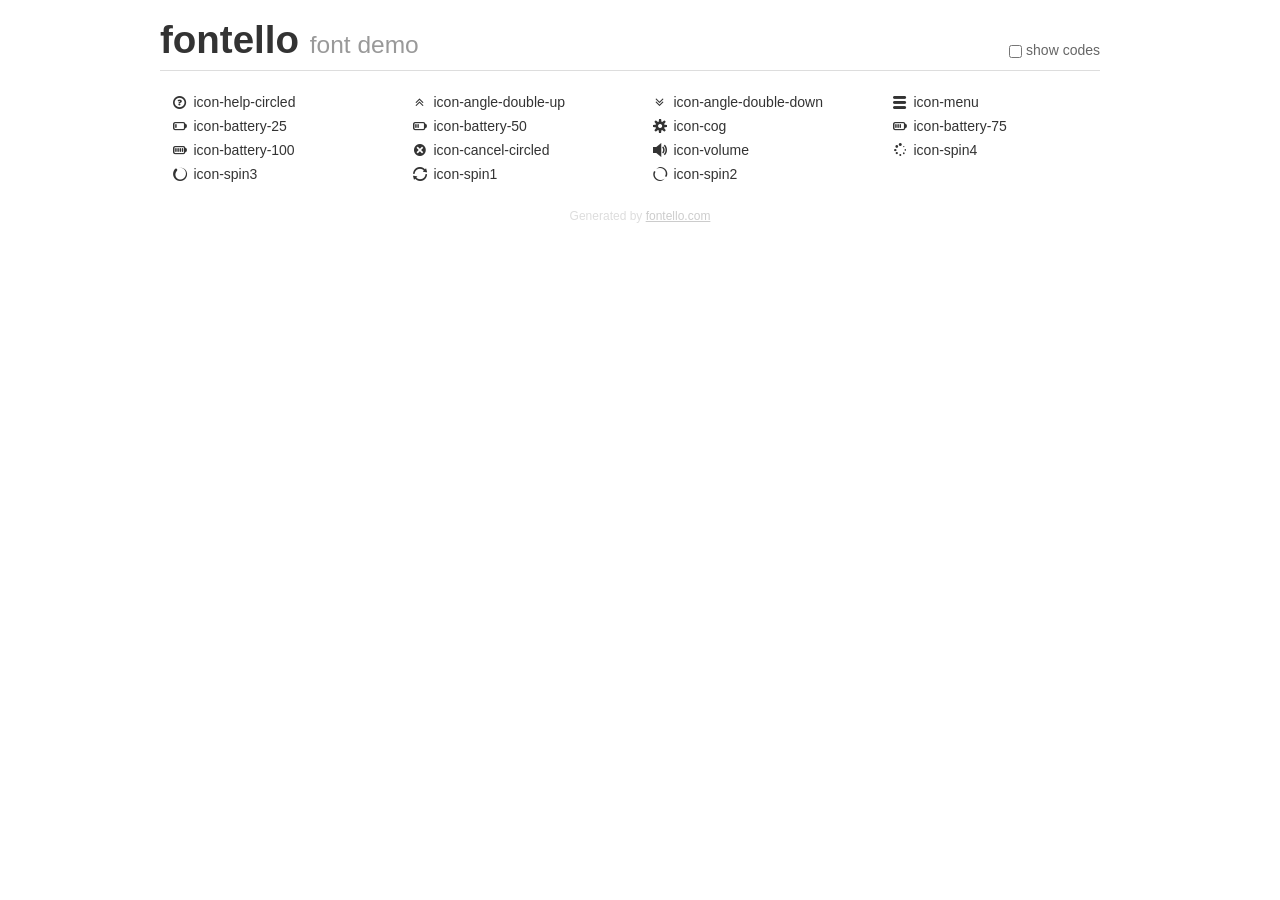
<file: static/glyphs/demo.html>
<!DOCTYPE html>
<html>
  <head><!--[if lt IE 9]><script language="javascript" type="text/javascript" src="//html5shim.googlecode.com/svn/trunk/html5.js"></script><![endif]-->
    <meta charset="UTF-8"><style>/*
 * Bootstrap v2.2.1
 *
 * Copyright 2012 Twitter, Inc
 * Licensed under the Apache License v2.0
 * http://www.apache.org/licenses/LICENSE-2.0
 *
 * Designed and built with all the love in the world @twitter by @mdo and @fat.
 */
.clearfix {
  *zoom: 1;
}
.clearfix:before,
.clearfix:after {
  display: table;
  content: "";
  line-height: 0;
}
.clearfix:after {
  clear: both;
}
html {
  font-size: 100%;
  -webkit-text-size-adjust: 100%;
  -ms-text-size-adjust: 100%;
}
a:focus {
  outline: thin dotted #333;
  outline: 5px auto -webkit-focus-ring-color;
  outline-offset: -2px;
}
a:hover,
a:active {
  outline: 0;
}
button,
input,
select,
textarea {
  margin: 0;
  font-size: 100%;
  vertical-align: middle;
}
button,
input {
  *overflow: visible;
  line-height: normal;
}
button::-moz-focus-inner,
input::-moz-focus-inner {
  padding: 0;
  border: 0;
}
body {
  margin: 0;
  font-family: "Helvetica Neue", Helvetica, Arial, sans-serif;
  font-size: 14px;
  line-height: 20px;
  color: #333;
  background-color: #fff;
}
a {
  color: #08c;
  text-decoration: none;
}
a:hover {
  color: #005580;
  text-decoration: underline;
}
.row {
  margin-left: -20px;
  *zoom: 1;
}
.row:before,
.row:after {
  display: table;
  content: "";
  line-height: 0;
}
.row:after {
  clear: both;
}
[class*="span"] {
  float: left;
  min-height: 1px;
  margin-left: 20px;
}
.container,
.navbar-static-top .container,
.navbar-fixed-top .container,
.navbar-fixed-bottom .container {
  width: 940px;
}
.span12 {
  width: 940px;
}
.span11 {
  width: 860px;
}
.span10 {
  width: 780px;
}
.span9 {
  width: 700px;
}
.span8 {
  width: 620px;
}
.span7 {
  width: 540px;
}
.span6 {
  width: 460px;
}
.span5 {
  width: 380px;
}
.span4 {
  width: 300px;
}
.span3 {
  width: 220px;
}
.span2 {
  width: 140px;
}
.span1 {
  width: 60px;
}
[class*="span"].pull-right,
.row-fluid [class*="span"].pull-right {
  float: right;
}
.container {
  margin-right: auto;
  margin-left: auto;
  *zoom: 1;
}
.container:before,
.container:after {
  display: table;
  content: "";
  line-height: 0;
}
.container:after {
  clear: both;
}
p {
  margin: 0 0 10px;
}
.lead {
  margin-bottom: 20px;
  font-size: 21px;
  font-weight: 200;
  line-height: 30px;
}
small {
  font-size: 85%;
}
h1 {
  margin: 10px 0;
  font-family: inherit;
  font-weight: bold;
  line-height: 20px;
  color: inherit;
  text-rendering: optimizelegibility;
}
h1 small {
  font-weight: normal;
  line-height: 1;
  color: #999;
}
h1 {
  line-height: 40px;
}
h1 {
  font-size: 38.5px;
}
h1 small {
  font-size: 24.5px;
}
body {
  margin-top: 90px;
}
.header {
  position: fixed;
  top: 0;
  left: 50%;
  margin-left: -480px;
  background-color: #fff;
  border-bottom: 1px solid #ddd;
  padding-top: 10px;
  z-index: 10;
}
.footer {
  color: #ddd;
  font-size: 12px;
  text-align: center;
  margin-top: 20px;
}
.footer a {
  color: #ccc;
  text-decoration: underline;
}
.the-icons {
  font-size: 14px;
  line-height: 24px;
}
.switch {
  position: absolute;
  right: 0;
  bottom: 10px;
  color: #666;
}
.switch input {
  margin-right: 0.3em;
}
.codesOn .i-name {
  display: none;
}
.codesOn .i-code {
  display: inline;
}
.i-code {
  display: none;
}
</style>
    <link rel="stylesheet" href="css/fontello.css">
    <link rel="stylesheet" href="css/animation.css"><!--[if IE 7]><link rel="stylesheet" href="css/fontello-ie7.css"><![endif]-->
    <script>
      function toggleCodes(on) {
        var obj = document.getElementById('icons');
        
        if (on) {
          obj.className += ' codesOn';
        } else {
          obj.className = obj.className.replace(' codesOn', '');
        }
      }
      
    </script>
  </head>
  <body>
    <div class="container header">
      <h1>
        fontello
         <small>font demo</small>
      </h1>
      <label class="switch">
        <input type="checkbox" onclick="toggleCodes(this.checked)">show codes
      </label>
    </div>
    <div id="icons" class="container">
      <div class="row">
        <div title="Code: 0xe800" class="the-icons span3"><i class="icon-help-circled"></i> <span class="i-name">icon-help-circled</span><span class="i-code">0xe800</span></div>
        <div title="Code: 0xe801" class="the-icons span3"><i class="icon-angle-double-up"></i> <span class="i-name">icon-angle-double-up</span><span class="i-code">0xe801</span></div>
        <div title="Code: 0xe802" class="the-icons span3"><i class="icon-angle-double-down"></i> <span class="i-name">icon-angle-double-down</span><span class="i-code">0xe802</span></div>
        <div title="Code: 0xe803" class="the-icons span3"><i class="icon-menu"></i> <span class="i-name">icon-menu</span><span class="i-code">0xe803</span></div>
      </div>
      <div class="row">
        <div title="Code: 0xe804" class="the-icons span3"><i class="icon-battery-25"></i> <span class="i-name">icon-battery-25</span><span class="i-code">0xe804</span></div>
        <div title="Code: 0xe805" class="the-icons span3"><i class="icon-battery-50"></i> <span class="i-name">icon-battery-50</span><span class="i-code">0xe805</span></div>
        <div title="Code: 0xe806" class="the-icons span3"><i class="icon-cog"></i> <span class="i-name">icon-cog</span><span class="i-code">0xe806</span></div>
        <div title="Code: 0xe807" class="the-icons span3"><i class="icon-battery-75"></i> <span class="i-name">icon-battery-75</span><span class="i-code">0xe807</span></div>
      </div>
      <div class="row">
        <div title="Code: 0xe808" class="the-icons span3"><i class="icon-battery-100"></i> <span class="i-name">icon-battery-100</span><span class="i-code">0xe808</span></div>
        <div title="Code: 0xe809" class="the-icons span3"><i class="icon-cancel-circled"></i> <span class="i-name">icon-cancel-circled</span><span class="i-code">0xe809</span></div>
        <div title="Code: 0xe80a" class="the-icons span3"><i class="icon-volume"></i> <span class="i-name">icon-volume</span><span class="i-code">0xe80a</span></div>
        <div title="Code: 0xe80b" class="the-icons span3"><i class="icon-spin4"></i> <span class="i-name">icon-spin4</span><span class="i-code">0xe80b</span></div>
      </div>
      <div class="row">
        <div title="Code: 0xe80c" class="the-icons span3"><i class="icon-spin3 animate-spin"></i> <span class="i-name">icon-spin3</span><span class="i-code">0xe80c</span></div>
        <div title="Code: 0xe80e" class="the-icons span3"><i class="icon-spin1 animate-spin"></i> <span class="i-name">icon-spin1</span><span class="i-code">0xe80e</span></div>
        <div title="Code: 0xe810" class="the-icons span3"><i class="icon-spin2 animate-spin"></i> <span class="i-name">icon-spin2</span><span class="i-code">0xe810</span></div>
      </div>
    </div>
    <div class="container footer">Generated by <a href="http://fontello.com">fontello.com</a></div>
  </body>
</html>
</file>
<file: static/glyphs/css/fontello.css>
@font-face {
  font-family: 'fontello';
  src: url('../font/fontello.eot?38781170');
  src: url('../font/fontello.eot?38781170#iefix') format('embedded-opentype'),
       url('../font/fontello.woff?38781170') format('woff'),
       url('../font/fontello.ttf?38781170') format('truetype'),
       url('../font/fontello.svg?38781170#fontello') format('svg');
  font-weight: normal;
  font-style: normal;
}
/* Chrome hack: SVG is rendered more smooth in Windozze. 100% magic, uncomment if you need it. */
/* Note, that will break hinting! In other OS-es font will be not as sharp as it could be */
/*
@media screen and (-webkit-min-device-pixel-ratio:0) {
  @font-face {
    font-family: 'fontello';
    src: url('../font/fontello.svg?38781170#fontello') format('svg');
  }
}
*/
 
 [class^="icon-"]:before, [class*=" icon-"]:before {
  font-family: "fontello";
  font-style: normal;
  font-weight: normal;
  speak: none;
 
  display: inline-block;
  text-decoration: inherit;
  width: 1em;
  margin-right: .2em;
  text-align: center;
  /* opacity: .8; */
 
  /* For safety - reset parent styles, that can break glyph codes*/
  font-variant: normal;
  text-transform: none;
     
  /* fix buttons height, for twitter bootstrap */
  line-height: 1em;
 
  /* Animation center compensation - margins should be symmetric */
  /* remove if not needed */
  margin-left: .2em;
 
  /* you can be more comfortable with increased icons size */
  /* font-size: 120%; */
 
  /* Uncomment for 3D effect */
  /* text-shadow: 1px 1px 1px rgba(127, 127, 127, 0.3); */
}
 
.icon-help-circled:before { content: '\e800'; } /* '' */
.icon-angle-double-up:before { content: '\e801'; } /* '' */
.icon-angle-double-down:before { content: '\e802'; } /* '' */
.icon-menu:before { content: '\e803'; } /* '' */
.icon-battery-25:before { content: '\e804'; } /* '' */
.icon-battery-50:before { content: '\e805'; } /* '' */
.icon-cog:before { content: '\e806'; } /* '' */
.icon-battery-75:before { content: '\e807'; } /* '' */
.icon-battery-100:before { content: '\e808'; } /* '' */
.icon-cancel-circled:before { content: '\e809'; } /* '' */
.icon-volume:before { content: '\e80a'; } /* '' */
.icon-spin4:before { content: '\e80b'; } /* '' */
.icon-spin3:before { content: '\e80c'; } /* '' */
.icon-spin1:before { content: '\e80e'; } /* '' */
.icon-spin2:before { content: '\e810'; } /* '' */
</file>
<file: static/glyphs/css/animation.css>
/*
   Animation example, for spinners
*/
.animate-spin {
  -moz-animation: spin 2s infinite linear;
  -o-animation: spin 2s infinite linear;
  -webkit-animation: spin 2s infinite linear;
  animation: spin 2s infinite linear;
  display: inline-block;
}
@-moz-keyframes spin {
  0% {
    -moz-transform: rotate(0deg);
    -o-transform: rotate(0deg);
    -webkit-transform: rotate(0deg);
    transform: rotate(0deg);
  }

  100% {
    -moz-transform: rotate(359deg);
    -o-transform: rotate(359deg);
    -webkit-transform: rotate(359deg);
    transform: rotate(359deg);
  }
}
@-webkit-keyframes spin {
  0% {
    -moz-transform: rotate(0deg);
    -o-transform: rotate(0deg);
    -webkit-transform: rotate(0deg);
    transform: rotate(0deg);
  }

  100% {
    -moz-transform: rotate(359deg);
    -o-transform: rotate(359deg);
    -webkit-transform: rotate(359deg);
    transform: rotate(359deg);
  }
}
@-o-keyframes spin {
  0% {
    -moz-transform: rotate(0deg);
    -o-transform: rotate(0deg);
    -webkit-transform: rotate(0deg);
    transform: rotate(0deg);
  }

  100% {
    -moz-transform: rotate(359deg);
    -o-transform: rotate(359deg);
    -webkit-transform: rotate(359deg);
    transform: rotate(359deg);
  }
}
@-ms-keyframes spin {
  0% {
    -moz-transform: rotate(0deg);
    -o-transform: rotate(0deg);
    -webkit-transform: rotate(0deg);
    transform: rotate(0deg);
  }

  100% {
    -moz-transform: rotate(359deg);
    -o-transform: rotate(359deg);
    -webkit-transform: rotate(359deg);
    transform: rotate(359deg);
  }
}
@keyframes spin {
  0% {
    -moz-transform: rotate(0deg);
    -o-transform: rotate(0deg);
    -webkit-transform: rotate(0deg);
    transform: rotate(0deg);
  }

  100% {
    -moz-transform: rotate(359deg);
    -o-transform: rotate(359deg);
    -webkit-transform: rotate(359deg);
    transform: rotate(359deg);
  }
}
</file>
<file: static/glyphs/css/fontello-ie7.css>
[class^="icon-"], [class*=" icon-"] {
  font-family: 'fontello';
  font-style: normal;
  font-weight: normal;
 
  /* fix buttons height */
  line-height: 1em;
 
  /* you can be more comfortable with increased icons size */
  /* font-size: 120%; */
}
 
.icon-help-circled { *zoom: expression( this.runtimeStyle['zoom'] = '1', this.innerHTML = '&#xe800;&nbsp;'); }
.icon-angle-double-up { *zoom: expression( this.runtimeStyle['zoom'] = '1', this.innerHTML = '&#xe801;&nbsp;'); }
.icon-angle-double-down { *zoom: expression( this.runtimeStyle['zoom'] = '1', this.innerHTML = '&#xe802;&nbsp;'); }
.icon-menu { *zoom: expression( this.runtimeStyle['zoom'] = '1', this.innerHTML = '&#xe803;&nbsp;'); }
.icon-battery-25 { *zoom: expression( this.runtimeStyle['zoom'] = '1', this.innerHTML = '&#xe804;&nbsp;'); }
.icon-battery-50 { *zoom: expression( this.runtimeStyle['zoom'] = '1', this.innerHTML = '&#xe805;&nbsp;'); }
.icon-cog { *zoom: expression( this.runtimeStyle['zoom'] = '1', this.innerHTML = '&#xe806;&nbsp;'); }
.icon-battery-75 { *zoom: expression( this.runtimeStyle['zoom'] = '1', this.innerHTML = '&#xe807;&nbsp;'); }
.icon-battery-100 { *zoom: expression( this.runtimeStyle['zoom'] = '1', this.innerHTML = '&#xe808;&nbsp;'); }
.icon-cancel-circled { *zoom: expression( this.runtimeStyle['zoom'] = '1', this.innerHTML = '&#xe809;&nbsp;'); }
.icon-volume { *zoom: expression( this.runtimeStyle['zoom'] = '1', this.innerHTML = '&#xe80a;&nbsp;'); }
.icon-spin4 { *zoom: expression( this.runtimeStyle['zoom'] = '1', this.innerHTML = '&#xe80b;&nbsp;'); }
.icon-spin3 { *zoom: expression( this.runtimeStyle['zoom'] = '1', this.innerHTML = '&#xe80c;&nbsp;'); }
.icon-spin1 { *zoom: expression( this.runtimeStyle['zoom'] = '1', this.innerHTML = '&#xe80e;&nbsp;'); }
.icon-spin2 { *zoom: expression( this.runtimeStyle['zoom'] = '1', this.innerHTML = '&#xe810;&nbsp;'); }
</file>
